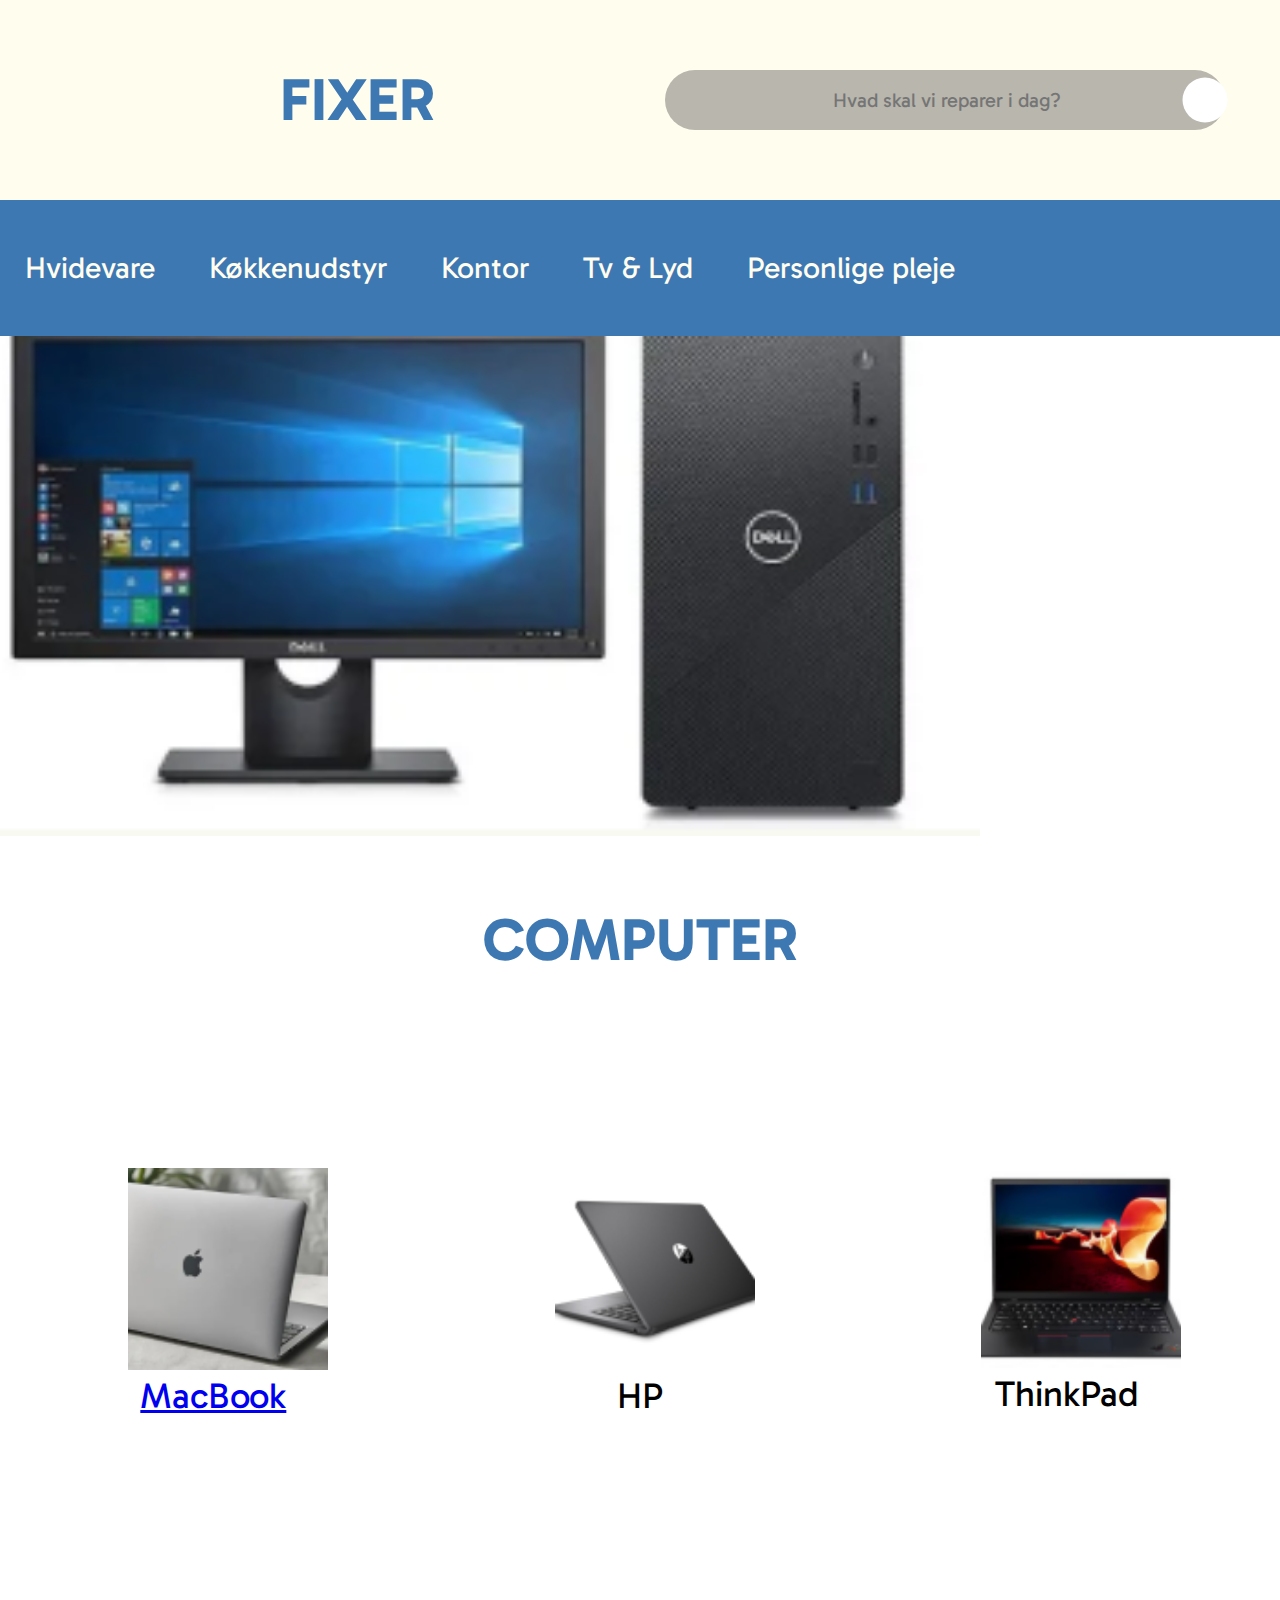
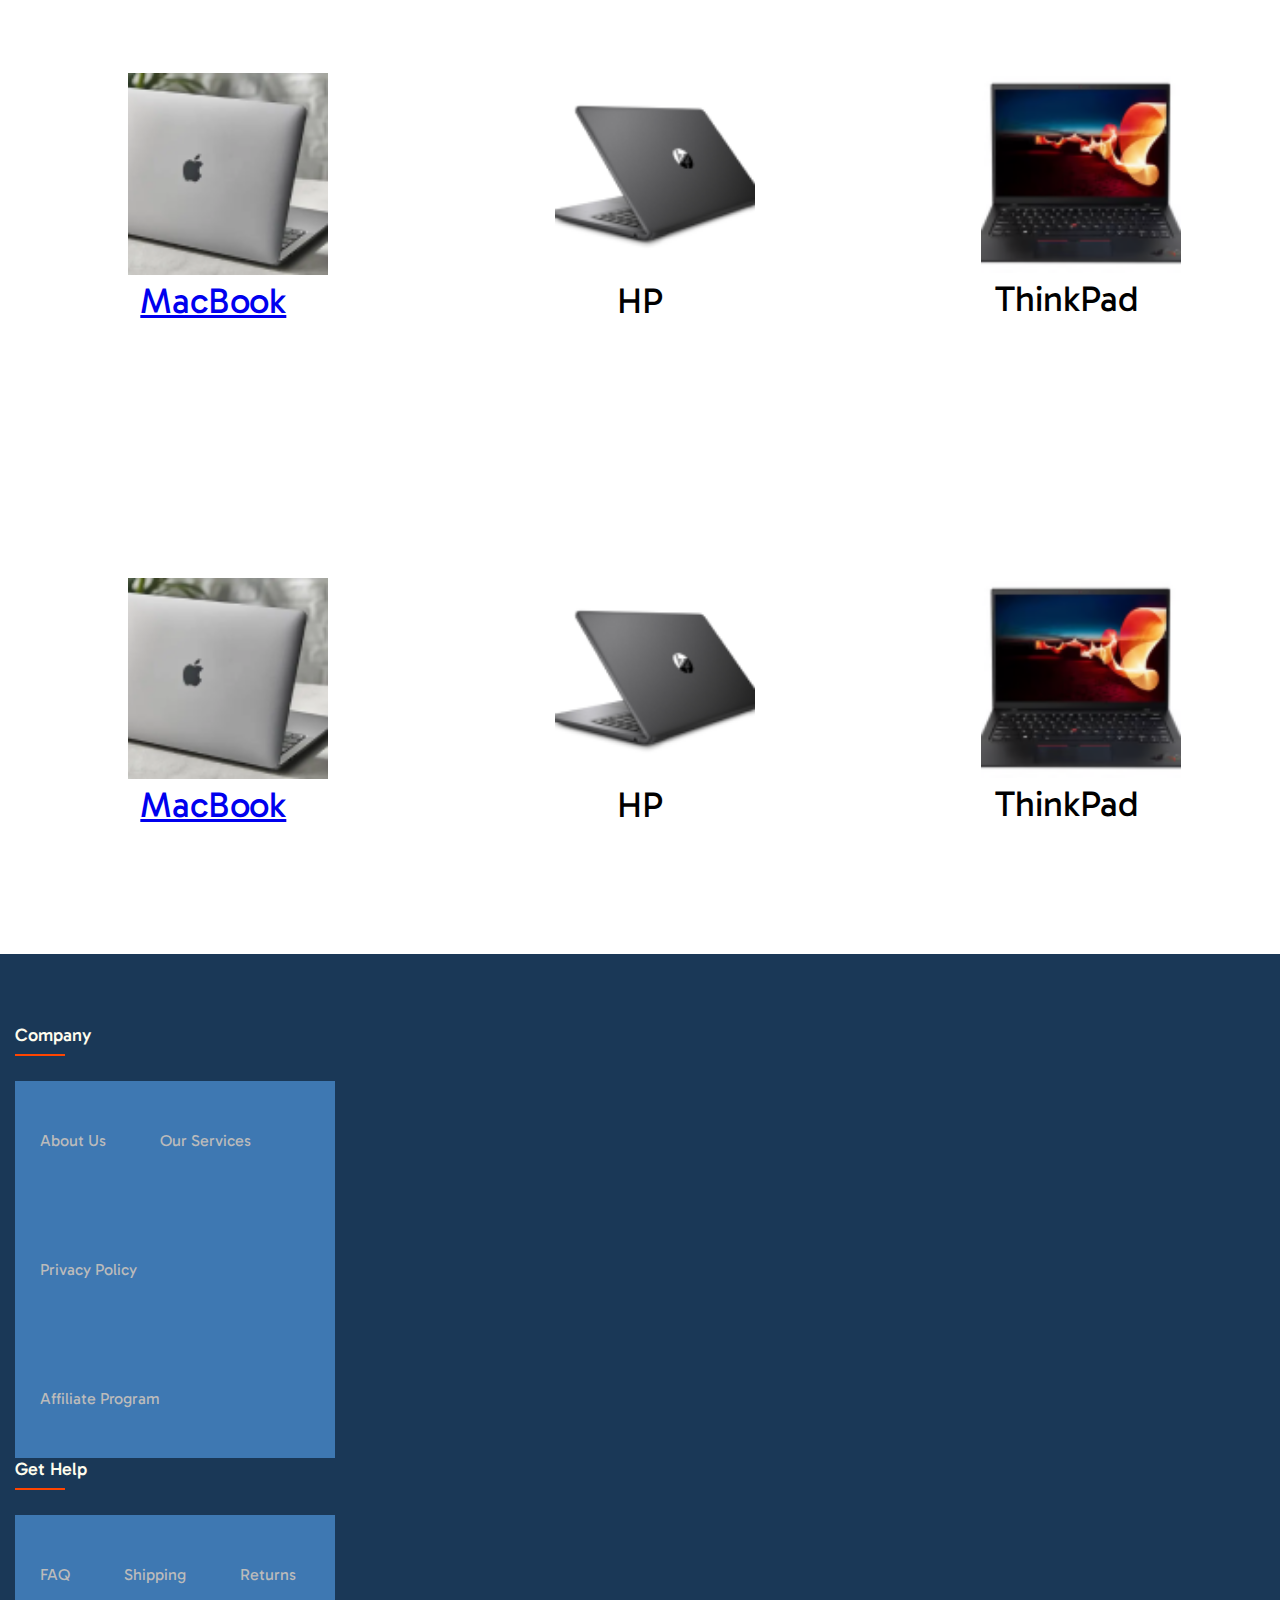
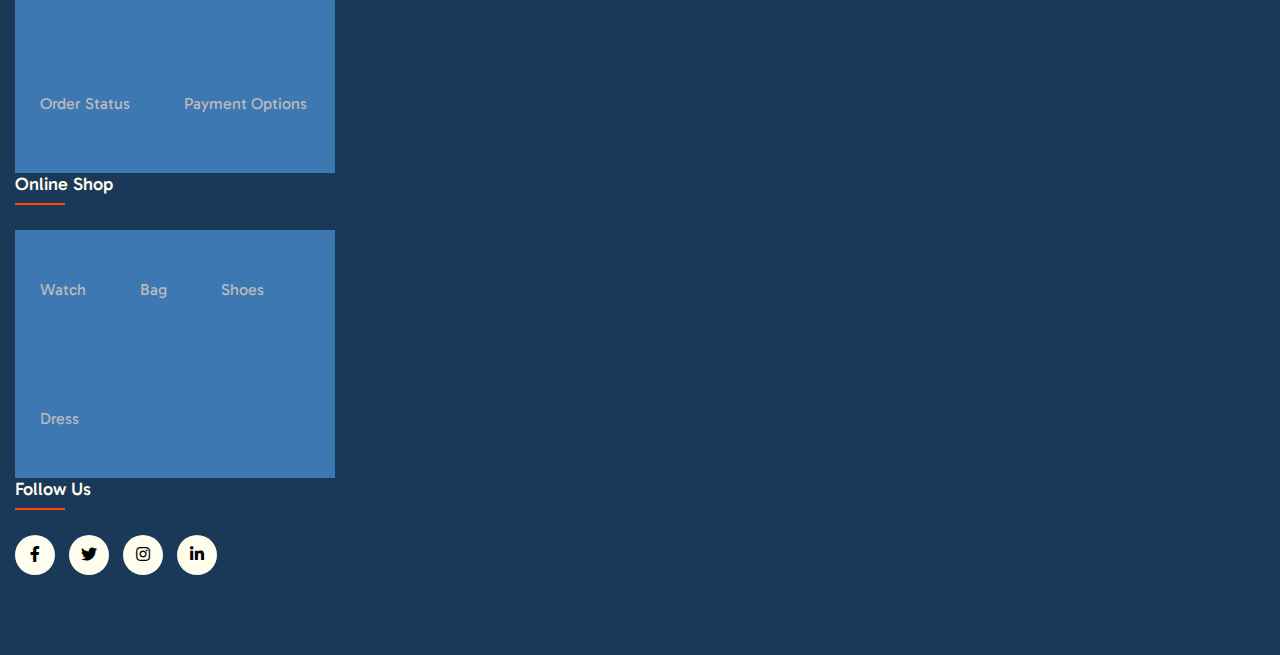
<file: HTML/index.html>
<!-------------- BLA BLA BLA-------------------->
<!DOCTYPE html>
<html lang="en">
<head>
    <meta charset="utf-8">
    <title> Fixer </title>
    <!--- Google Font Link --->
    <link rel="stylesheet" type="text/css" href="../CSS/style.css">
    <link rel="preconnect" href="https://fonts.googleapis.com">
    <link rel="preconnect" href="https://fonts.gstatic.com" crossorigin>
    <link href="https://fonts.googleapis.com/css2?family=Gabarito&display=swap" rel="stylesheet">
    <link rel="stylesheet" type="text/css" href="https://cdnjs.cloudflare.com/ajax/libs/font-awesome/5.15.1/css/all.min.css">

</head>

<body>
<!-------------- HEADER ------------------->
<header>
    <input type="checkbox2" name="" id="chk1">
    <div class="logo"><h1>Fixer</h1></div>
    <div class="search-box">
        <form action="">
            <input type="text" name="search" id ="srch" placeholder="Hvad skal vi reparer i dag?">
            <button type="sumbit"><i class="fa fa search"></i> </button>
        </form>
    </div>
</header>
<!-------------- ---------------------->

<!-------- NAVBAR -------------------->
<nav role="navigation">
    <ul>
        <li>
            <a href="#">Hvidevare</a>
            <ul class="Dropdown">
                <li><a href="#">Opvaskemaskine</a></li>
                <li><a href="#">Ovn & Komfur</a></li>
                <li><a href="#">Mikroovn</a></li>
                <li><a href="#">Køleskab</a></li>
                <li><a href="#">Emhætte</a></li>
            </ul>
        </li>        <li>
        <a href="#">Køkkenudstyr </a>
        <ul class="Dropdown">
            <li><a href="#">Kaffemaskine</a></li>
            <li><a href="#">Panini grill</a></li>
            <li><a href="#">Elkede</a></li>
            <li><a href="#">Toaster</a></li>
            <li><a href="#">Blender</a></li>
        </ul>
    </li>
        <li>
            <a href="#"> Kontor</a>
            <ul class="Dropdown">
                <li><a href="#">PC</a></li>
                <li><a href="#">Skærme</a></li>
                <li><a href="#">Tablet</a></li>
                <li><a href="#">Smeg</a></li>
                <li><a href="#">Laptop</a></li>
            </ul>
        </li>
        <li>
            <a href="#">Tv & Lyd</a>
            <ul class="Dropdown">
                <li><a href="#">TV</a></li>
                <li><a href="#">Højtaler</a></li>
                <li><a href="#">Radio</a></li>
            </ul>
        </li>
        <li>
            <a href="#">Personlige pleje</a>
            <ul class="Dropdown">
                <li><a href="#">Krøllejern</a></li>
                <li><a href="#">Elektrisk Tandbørste</a></li>
                <li><a href="#">Barbermaskine</a></li>
            </ul>
        </li>
    </ul>
</nav>
<!-------------- ---------------------->

<!-------------- BANNER ---------------------->


<img id="imgpcskærm" src="../images/PCBillede.png" alt="pcskærm">


<!-------------- ---------------------->

<!-------------- Article ---------------------->
<article>

<h1> COMPUTER</h1>

    <div class="image-container">
        <figure>
            <img src="../images/Mac.png" alt="Mac">
            <figcaption><a href="MacBook.html">MacBook</a></figcaption>
        </figure>
        <figure>
            <img src="../images/HP.png" alt="HP">
            <figcaption>HP</figcaption>
        </figure>
        <figure>
            <img src="../images/THINK.png" alt="Think">
            <figcaption>ThinkPad</figcaption>
        </figure>
    </div>

    <div class="image-container">
        <figure>
            <img src="../images/Mac.png" alt="Mac" >
            <figcaption><a href="MacBook.html">MacBook</a></figcaption>


        </figure>
        <figure>
            <img src="../images/HP.png" alt="HP">
            <figcaption>HP</figcaption>
        </figure>
        <figure>
            <img src="../images/THINK.png" alt="Think">
            <figcaption>ThinkPad</figcaption>
        </figure>
    </div>

    <div class="image-container">
        <figure>
            <img src="../images/Mac.png" alt="Mac">
            <figcaption><a href="MacBook.html">MacBook</a></figcaption>
        </figure>
        <figure>
            <img src="../images/HP.png" alt="HP">
            <figcaption>HP</figcaption>
        </figure>
        <figure>
            <img src="../images/THINK.png" alt="Think">
            <figcaption>ThinkPad</figcaption>
        </figure>
    </div>



</article>

<!--------------  FOOTER -------------------->
<footer class="footer">
    <div class="container">
        <div class="row">
            <div class="footer-col">
                <h4>company</h4>
                <ul class="ul2">
                    <li><a href="#">about us</a></li>
                    <li><a href="#">our services</a></li>
                    <li><a href="#">privacy policy</a></li>
                    <li><a href="#">affiliate program</a></li>
                </ul>
            </div>
            <div class="footer-col">
                <h4>get help</h4>
                <ul class="ul2">
                    <li><a href="#">FAQ</a></li>
                    <li><a href="#">shipping</a></li>
                    <li><a href="#">returns</a></li>
                    <li><a href="#">order status</a></li>
                    <li><a href="#">payment options</a></li>
                </ul>
            </div>
            <div class="footer-col">
                <h4>online shop</h4>
                <ul class="ul2">
                    <li><a href="#">watch</a></li>
                    <li><a href="#">bag</a></li>
                    <li><a href="#">shoes</a></li>
                    <li><a href="#">dress</a></li>
                </ul>
            </div>
            <div class="footer-col">
                <h4>follow us</h4>
                <div class="social-links">
                    <a href="#"><i class="fab fa-facebook-f"></i></a>
                    <a href="#"><i class="fab fa-twitter"></i></a>
                    <a href="#"><i class="fab fa-instagram"></i></a>
                    <a href="#"><i class="fab fa-linkedin-in"></i></a>
                </div>
            </div>
        </div>
    </div>
</footer>

<!-------------- ---------------------->





</body>
</file>
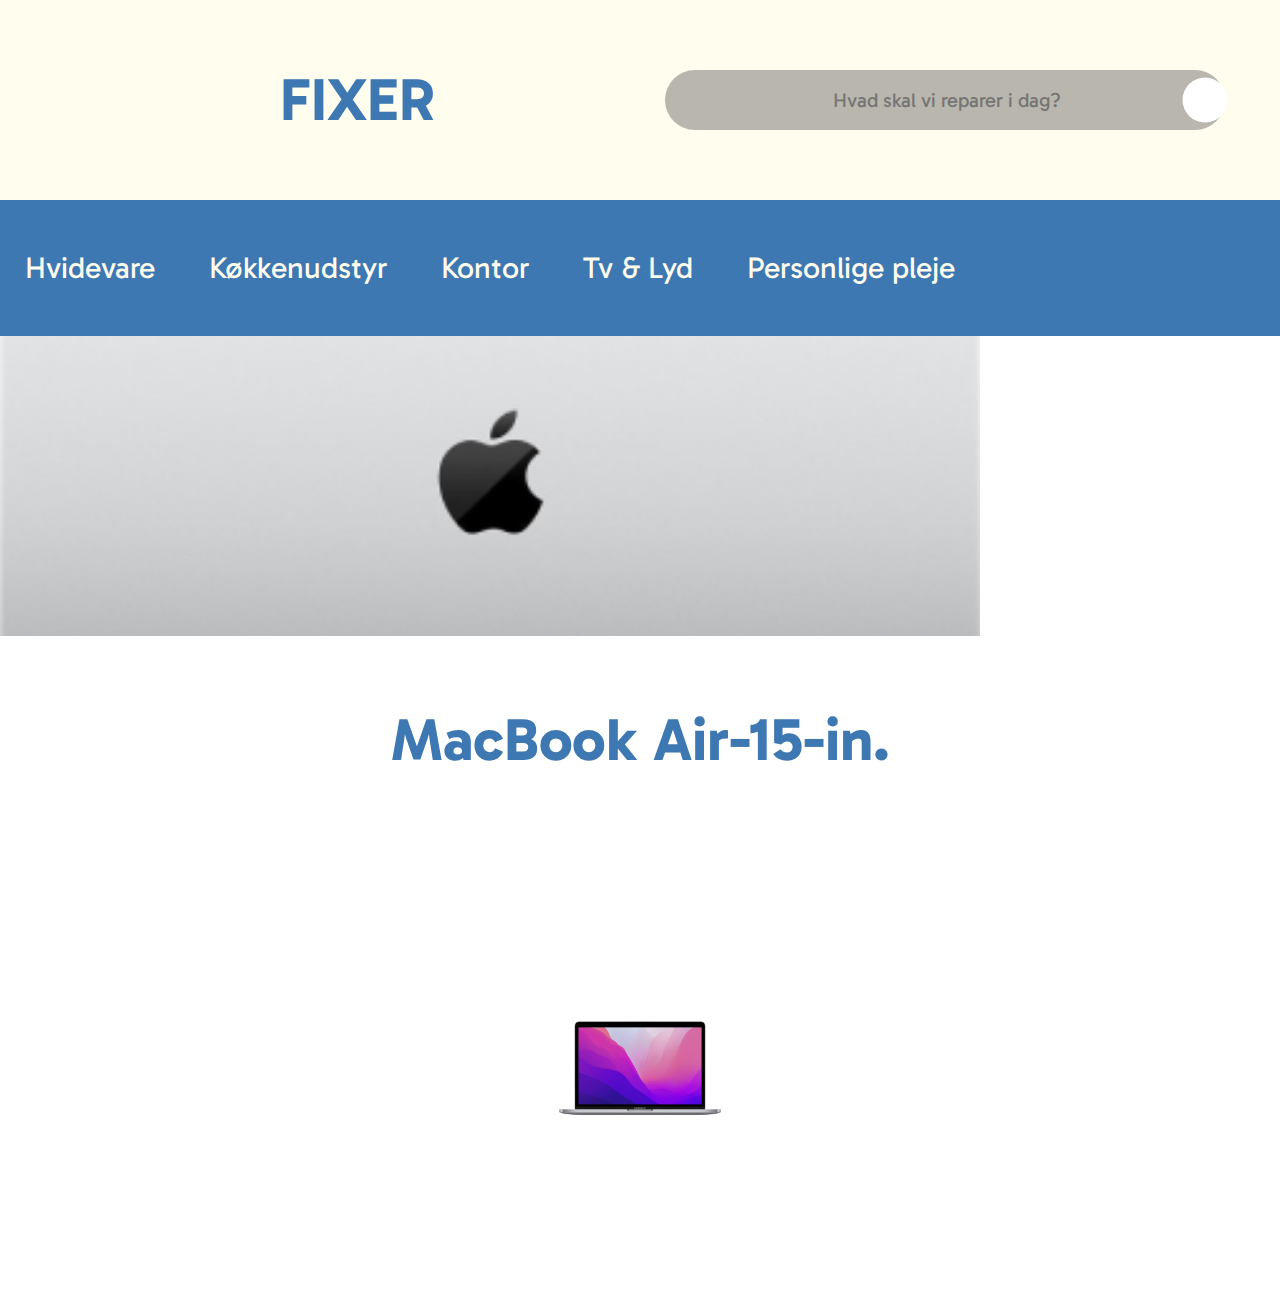
<file: HTML/MacAir.html>
<!-------------- BLA BLA BLA-------------------->
<!DOCTYPE html>
<html lang="en">
<head>
    <meta charset="utf-8">
    <title> Fixer </title>
    <!--- Google Font Link --->
    <link rel="stylesheet" type="text/css" href="../CSS/style.css">
    <link rel="preconnect" href="https://fonts.googleapis.com">
    <link rel="preconnect" href="https://fonts.gstatic.com" crossorigin>
    <link href="https://fonts.googleapis.com/css2?family=Gabarito&display=swap" rel="stylesheet">
    <link rel="stylesheet" type="text/css" href="https://cdnjs.cloudflare.com/ajax/libs/font-awesome/5.15.1/css/all.min.css">

</head>

<body>
<!-------------- HEADER ------------------->
<header>
    <input type="checkbox2" name="" id="chk1">
    <div class="logo"><h1>Fixer</h1></div>
    <div class="search-box">
        <form action="">
            <input type="text" name="search" id ="srch" placeholder="Hvad skal vi reparer i dag?">
            <button type="sumbit"><i class="fa fa search"></i> </button>
        </form>
    </div>
</header>
<!-------------- ---------------------->

<!-------- NAVBAR -------------------->
<nav role="navigation">
    <ul>
        <li>
            <a href="#">Hvidevare</a>
            <ul class="Dropdown">
                <li><a href="#">Opvaskemaskine</a></li>
                <li><a href="#">Ovn & Komfur</a></li>
                <li><a href="#">Mikroovn</a></li>
                <li><a href="#">Køleskab</a></li>
                <li><a href="#">Emhætte</a></li>
            </ul>
        </li>        <li>
        <a href="#">Køkkenudstyr </a>
        <ul class="Dropdown">
            <li><a href="#">Kaffemaskine</a></li>
            <li><a href="#">Panini grill</a></li>
            <li><a href="#">Elkede</a></li>
            <li><a href="#">Toaster</a></li>
            <li><a href="#">Blender</a></li>
        </ul>
    </li>
        <li>
            <a href="#"> Kontor</a>
            <ul class="Dropdown">
                <li><a href="#">PC</a></li>
                <li><a href="#">Skærme</a></li>
                <li><a href="#">Tablet</a></li>
                <li><a href="#">Smeg</a></li>
                <li><a href="#">Laptop</a></li>
            </ul>
        </li>
        <li>
            <a href="#">Tv & Lyd</a>
            <ul class="Dropdown">
                <li><a href="#">TV</a></li>
                <li><a href="#">Højtaler</a></li>
                <li><a href="#">Radio</a></li>
            </ul>
        </li>
        <li>
            <a href="#">Personlige pleje</a>
            <ul class="Dropdown">
                <li><a href="#">Krøllejern</a></li>
                <li><a href="#">Elektrisk Tandbørste</a></li>
                <li><a href="#">Barbermaskine</a></li>
            </ul>
        </li>
    </ul>
</nav>
<!-------------- ---------------------->

<!-------------- BANNER ---------------------->


<img id="Maclogo" src="../images/Maclogo.png" alt="Maclogo">


<!-------------- ---------------------->

<!-------------- Article ---------------------->
<article>
    <h1>MacBook Air-15-in.</h1>
    <div class="image-container">
        <figure>
            <img src="../images/Mac-pro-15.jpg" alt="Mac" class="bigger-image">
        </figure>
    </div>
</article>


</body>
</file>
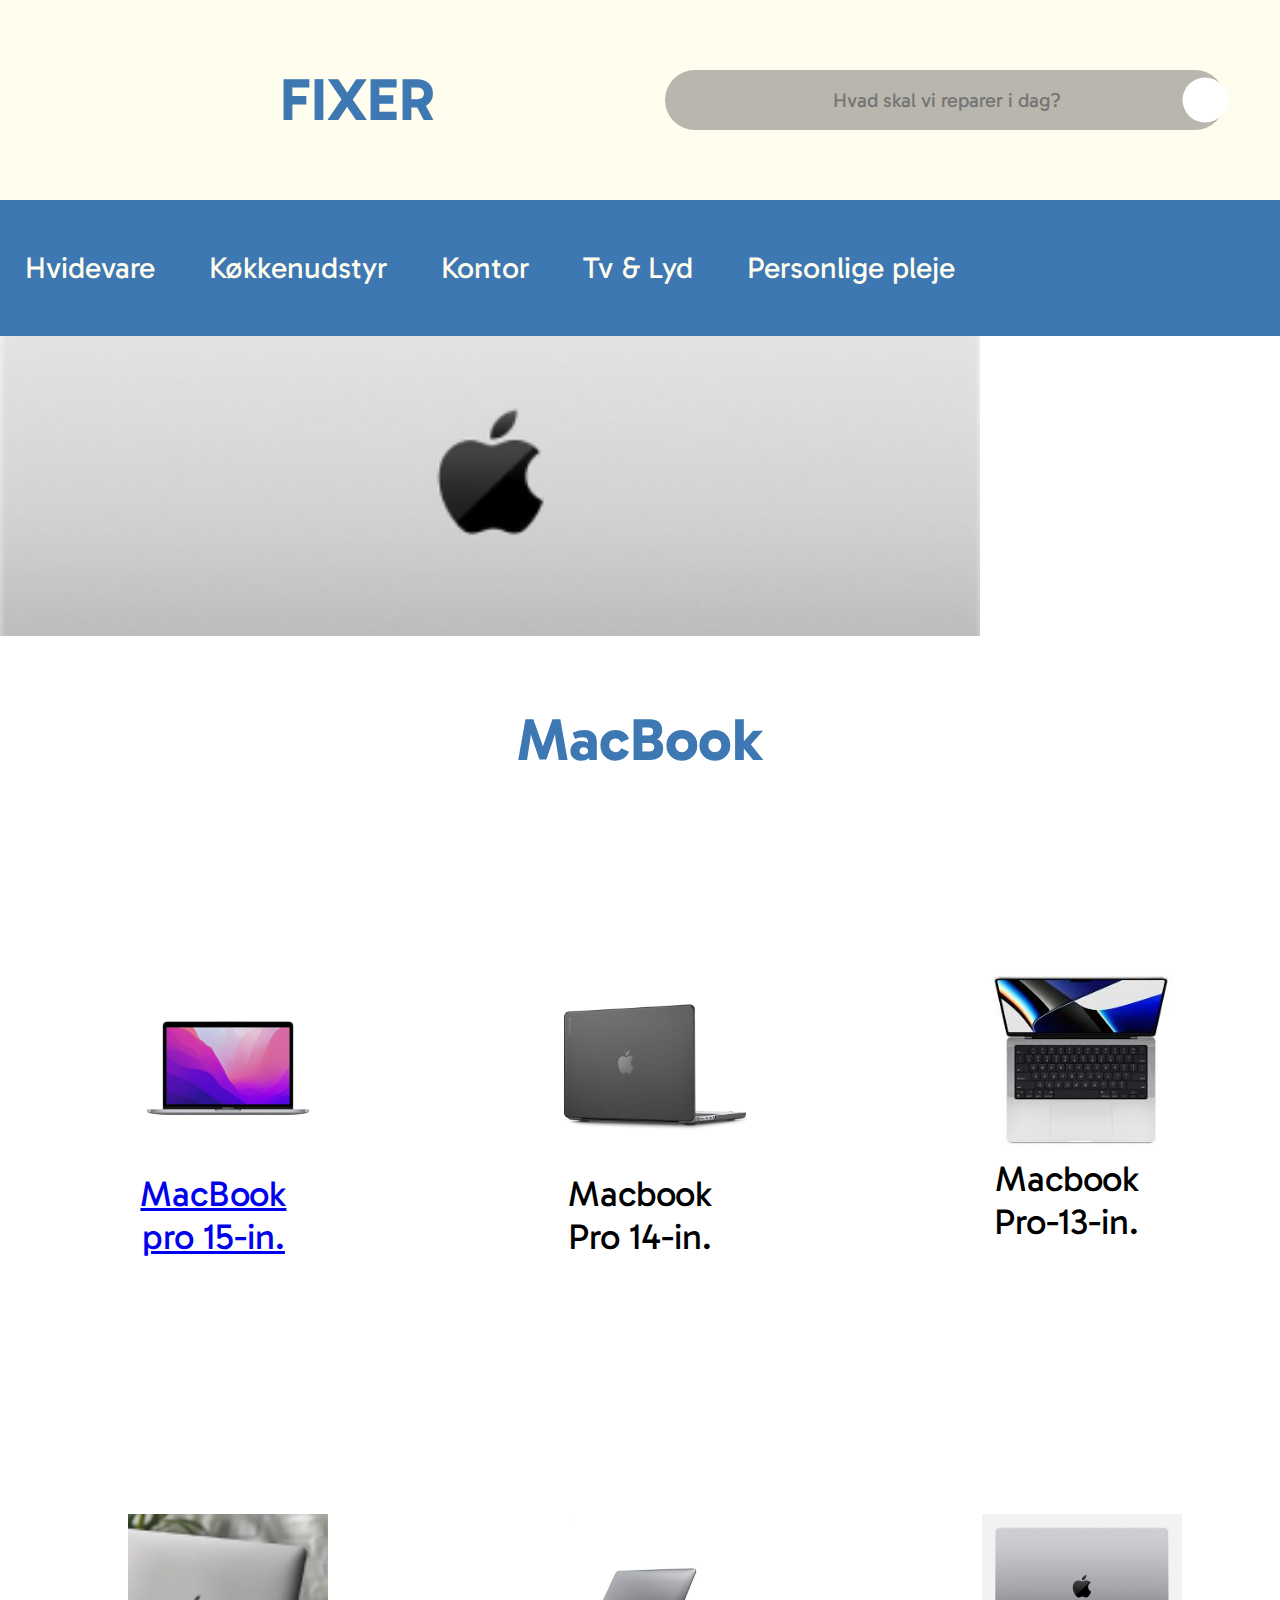
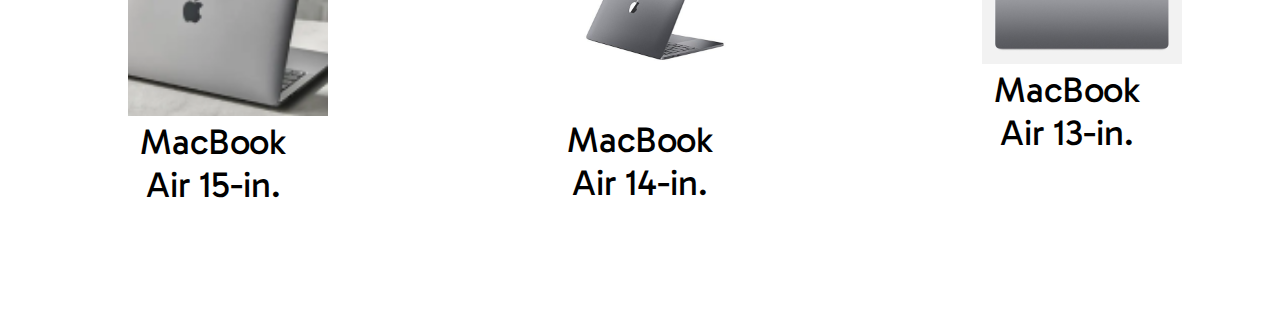
<file: HTML/MacBook.html>
<!-------------- BLA BLA BLA-------------------->
<!DOCTYPE html>
<html lang="en">
<head>
    <meta charset="utf-8">
    <title> Fixer </title>
    <!--- Google Font Link --->
    <link rel="stylesheet" type="text/css" href="../CSS/style.css">
    <link rel="preconnect" href="https://fonts.googleapis.com">
    <link rel="preconnect" href="https://fonts.gstatic.com" crossorigin>
    <link href="https://fonts.googleapis.com/css2?family=Gabarito&display=swap" rel="stylesheet">
    <link rel="stylesheet" type="text/css" href="https://cdnjs.cloudflare.com/ajax/libs/font-awesome/5.15.1/css/all.min.css">

</head>

<body>
<!-------------- HEADER ------------------->
<header>
    <input type="checkbox2" name="" id="chk1">
    <div class="logo"><h1>Fixer</h1></div>
    <div class="search-box">
        <form action="">
            <input type="text" name="search" id ="srch" placeholder="Hvad skal vi reparer i dag?">
            <button type="sumbit"><i class="fa fa search"></i> </button>
        </form>
    </div>
</header>
<!-------------- ---------------------->

<!-------- NAVBAR -------------------->
<nav role="navigation">
    <ul>
        <li>
            <a href="#">Hvidevare</a>
            <ul class="Dropdown">
                <li><a href="#">Opvaskemaskine</a></li>
                <li><a href="#">Ovn & Komfur</a></li>
                <li><a href="#">Mikroovn</a></li>
                <li><a href="#">Køleskab</a></li>
                <li><a href="#">Emhætte</a></li>
            </ul>
        </li>        <li>
        <a href="#">Køkkenudstyr </a>
        <ul class="Dropdown">
            <li><a href="#">Kaffemaskine</a></li>
            <li><a href="#">Panini grill</a></li>
            <li><a href="#">Elkede</a></li>
            <li><a href="#">Toaster</a></li>
            <li><a href="#">Blender</a></li>
        </ul>
    </li>
        <li>
            <a href="#"> Kontor</a>
            <ul class="Dropdown">
                <li><a href="#">PC</a></li>
                <li><a href="#">Skærme</a></li>
                <li><a href="#">Tablet</a></li>
                <li><a href="#">Smeg</a></li>
                <li><a href="#">Laptop</a></li>
            </ul>
        </li>
        <li>
            <a href="#">Tv & Lyd</a>
            <ul class="Dropdown">
                <li><a href="#">TV</a></li>
                <li><a href="#">Højtaler</a></li>
                <li><a href="#">Radio</a></li>
            </ul>
        </li>
        <li>
            <a href="#">Personlige pleje</a>
            <ul class="Dropdown">
                <li><a href="#">Krøllejern</a></li>
                <li><a href="#">Elektrisk Tandbørste</a></li>
                <li><a href="#">Barbermaskine</a></li>
            </ul>
        </li>
    </ul>
</nav>
<!-------------- ---------------------->

<!-------------- BANNER ---------------------->


<img id="Maclogo" src="../images/Maclogo.png" alt="Maclogo">


<!-------------- ---------------------->

<!-------------- Article ---------------------->
<article>

    <h1> MacBook </h1>

    <div class="image-container">
        <figure>
            <img src="../images/Mac-pro-15.jpg" alt="Mac">
            <figcaption><a href="MacAir.html">MacBook pro 15-in.</a></figcaption>
        </figure>

        <figure>
            <img src="../images/mac-pro-14.jpg" alt="Macbook">
            <figcaption> Macbook Pro 14-in.</figcaption>
        </figure>
        <figure>
            <img src="../images/mac-pro-13.jpg" alt="Think">
            <figcaption>Macbook Pro-13-in. </figcaption>
        </figure>
    </div>

    <div class="image-container">
        <figure>
            <img src="../images/Mac.png" alt="Mac" >
            <figcaption>MacBook Air 15-in.</a></figcaption>


        </figure>
        <figure>
            <img src="../images/Mac-air-14%20(2).jpg" alt="HP">
            <figcaption>MacBook Air 14-in.</figcaption>
        </figure>
        <figure>
            <img src="../images/Mac-air-13.jpg" alt="Think">
            <figcaption>MacBook Air 13-in.</figcaption>
        </figure>
    </div>


</article>


<!-------------- ---------------------->
</body>
</file>
<file: CSS/style.css>
/********  HEADER  *********/

header {
    width: 100%;
    height: 200px;
    display: flex;
    justify-content: space-between;
    align-items: center;
    z-index: 99;
    box-shadow: 0 0 10px #000;
    background-color: #FFFDEE;

}
#chk1{
    display: none;
}
i{
    color: #000000;
    cursor: pointer;
}
header .logo{
    flex: 1;
    color: #3e78b2;
    margin-left: 50px;
    text-transform: uppercase;
    font-size: 60px;
}

header .search-box{
    flex: 1;
    position: relative;
}

.search-box input{
    width: 90%;
    height: 60px;
    border: none;
    background-color: #b8b6ad;
    border-radius: 30px;
    color: #000000;
    font-size: 20px;
    text-align: center;
    padding-left: 5px;
    padding-right: 1px;
}

.search-box button{
    cursor: pointer;
    width: 50px;
    height: 50px;
    border-radius: 30px;
    border: none;
    position: absolute;
    top: 5px;
    right: 50px;
    transform: scale(0.9);
    background: white;
}


/********    *********/


/********   NAV BAR *********/
* {
    padding: 0;
    margin: 0;
    font-family: 'Gabarito', cursive;
}

ul{
    list-style: none;
    background-color: #3e78b2;
}

ul li{
    display: inline-block;
    position: relative;


}

ul li a{
    display: block;
    padding: 50px 25px;
    color: #FFFDEE;
    text-decoration: none;
    text-align: center;
    font-size: 30px;
}

ul li ul.Dropdown li{
    display: block;
}

ul li ul.Dropdown{
    width: 100%;
    background-color: #366799;
    position: absolute;
    z-index: 9999 ;
    display: none;
}

ul li a:hover {
    background-color: #3e78b2;
}

ul li:hover ul.Dropdown{
    display: block;
}

/********    *********/

/******** BANNER *********/

#imgpcskærm {
    width: 980px;
    height: 500px;
}
#Maclogo {
    width: 980px;
    height: 300px;
}

#billede-id {
    width: 800px; /* Indstil den ønskede bredde */
    height: auto; /* Bevar aspect ratio */
    margin-top: 90px;
    margin-right: 90px;
    margin-left: 90px;
    margin-bottom: 90px;
}

/********    *********/

/******** SECTION *********/
    h1 {
        margin: 5%;
        color: #3E78B2;
        text-align: center;
        font-family: 'Gabarito', cursive;
        font-size: 60px;
        font-style: normal;
        font-weight: 700;
        line-height: normal;
    }

.image-container {
    display: flex; /* Use a flex container for side-by-side images */
    justify-content: center; /* Center the flex items horizontally */
}
.image-container figure {
    margin: 10%; /* Remove default margins */
    text-align: center; /* Center the caption */

}
.image-container img {
    width: 200px; /* Adjust the width as needed */
    max-width: 180%; /* Ensure the image doesn't exceed its container */

}
.image-container figcaption {
    font-size: 36px; /* Adjust the font size as needed */
    font-family: 'Gabarito', cursive, sans-serif; /* Change the font family as needed */
}

/********    *********/

.footer{
    background-color: #1a3857;
    padding: 70px 0;
}
.footer-col{
    width: 25%;
    padding: 0 15px;
}
.footer-col h4{
    font-size: 18px;
    color: #FFFDEE;
    text-transform: capitalize;
    margin-bottom: 35px;
    font-weight: 500;
    position: relative;
}
.footer-col h4::before{
    content: '';
    position: absolute;
    left:0;
    bottom: -10px;
    background-color: orangered;
    height: 2px;
    box-sizing: border-box;
    width: 50px;
}
.footer-col ul li:not(:last-child){
    margin-bottom: 10px;
}
.footer-col ul li a{
    font-size: 16px;
    text-transform: capitalize;
    color: #FFFDEE;
    text-decoration: none;
    font-weight: 300;
    color: #bbbbbb;
    display: block;
    transition: all 0.3s ease;
}
.footer-col ul li a:hover{
    color: #FFFDEE;
    padding-left: 8px;
}
.footer-col .social-links a{
    display: inline-block;
    height: 40px;
    width: 40px;
    background-color: #FFFDEE;
    margin:0 10px 10px 0;
    text-align: center;
    line-height: 40px;
    border-radius: 50%;
    color: #FFFDEE;
    transition: all 0.5s ease;
}
.footer-col .social-links a:hover{
    color: #FFFDEE;
    background-color: #FFFDEE;
}

/*responsive*/
@media(max-width: 767px){
    .footer-col{
        width: 50%;
        margin-bottom: 30px;
    }
}
@media(max-width: 574px) {
    .footer-col {
        width: 100%;
    }
}
</file>
